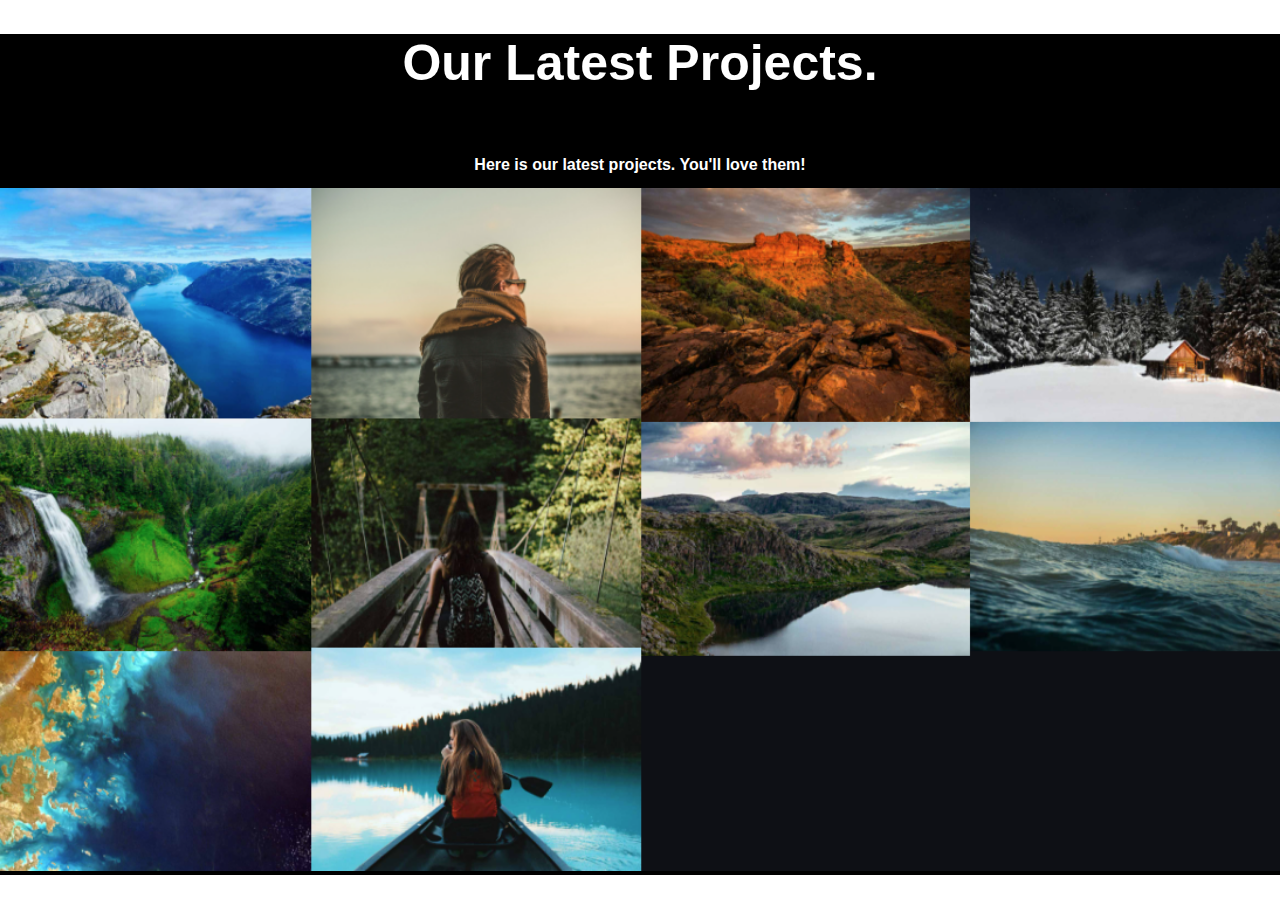
<file: about.html>
<!DOCTYPE html>
<html lang="en">
<head>
    <meta charset="UTF-8">
    <meta name="viewport" content="width=device-width, initial-scale=1.0">
    <title>Document</title>
    <link rel="stylesheet" href="./style.css">
</head>
<body>
    <div id="mainab">
        <h1 class="mainab1">Our Latest Projects.</h1><br>
        <h2 class="mainab2">Here is our latest projects. You'll love them!</h2>
        <img src="./Image/about.png" width="100%" alt="">
    </div>
</body>
</html>
</file>
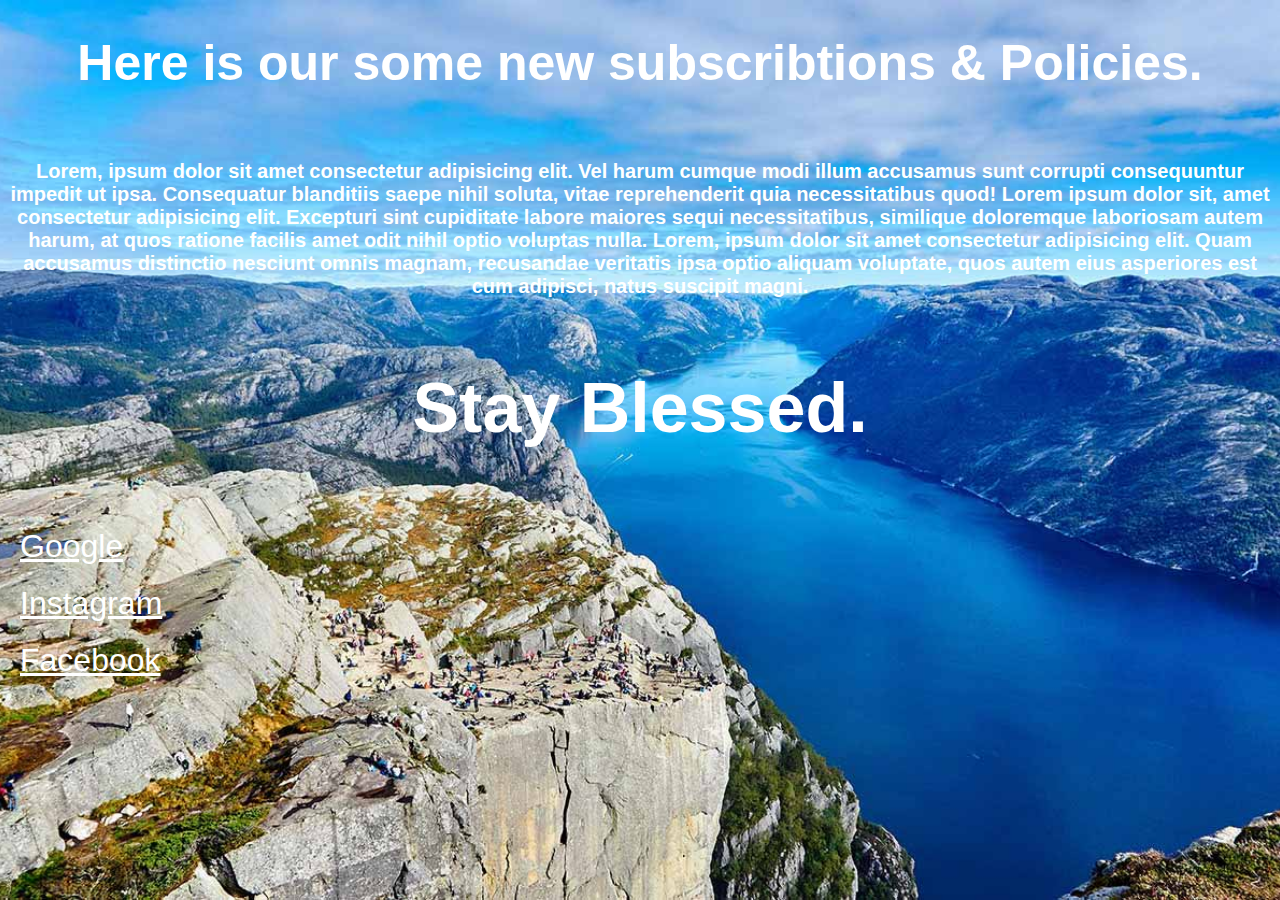
<file: contact.html>
<!DOCTYPE html>
<html lang="en">
<head>
    <meta charset="UTF-8">
    <meta name="viewport" content="width=device-width, initial-scale=1.0">
    <title>Document</title>
    <link rel="stylesheet" href="./style.css">
</head>
<body>
    <div id="contact">
       <h1 class="contact1"> Here is our some new subscribtions & Policies.</h1><br>
       <h2 class="contact2">Lorem, ipsum dolor sit amet consectetur adipisicing elit. Vel harum cumque modi illum accusamus sunt corrupti consequuntur impedit ut ipsa. Consequatur blanditiis saepe nihil soluta, vitae reprehenderit quia necessitatibus quod! Lorem ipsum dolor sit, amet consectetur adipisicing elit. Excepturi sint cupiditate labore maiores sequi necessitatibus, similique doloremque laboriosam autem harum, at quos ratione facilis amet odit nihil optio voluptas nulla. Lorem, ipsum dolor sit amet consectetur adipisicing elit. Quam accusamus distinctio nesciunt omnis magnam, recusandae veritatis ipsa optio aliquam voluptate, quos autem eius asperiores est cum adipisci, natus suscipit magni.</h2>
       <h3 class="contact3"> Stay Blessed. </h3>
           <div class="contact4">
                <li><a class="button" href="https://www.google.com">Google</a></li>
                <li><a class="button" href="https://www.instagram.com">Instagram</a></li>
                <li><a class="button" href="https://www.facebook.com">Facebook</a></li>
           </div>
    </div>
</body>
</html>
</file>
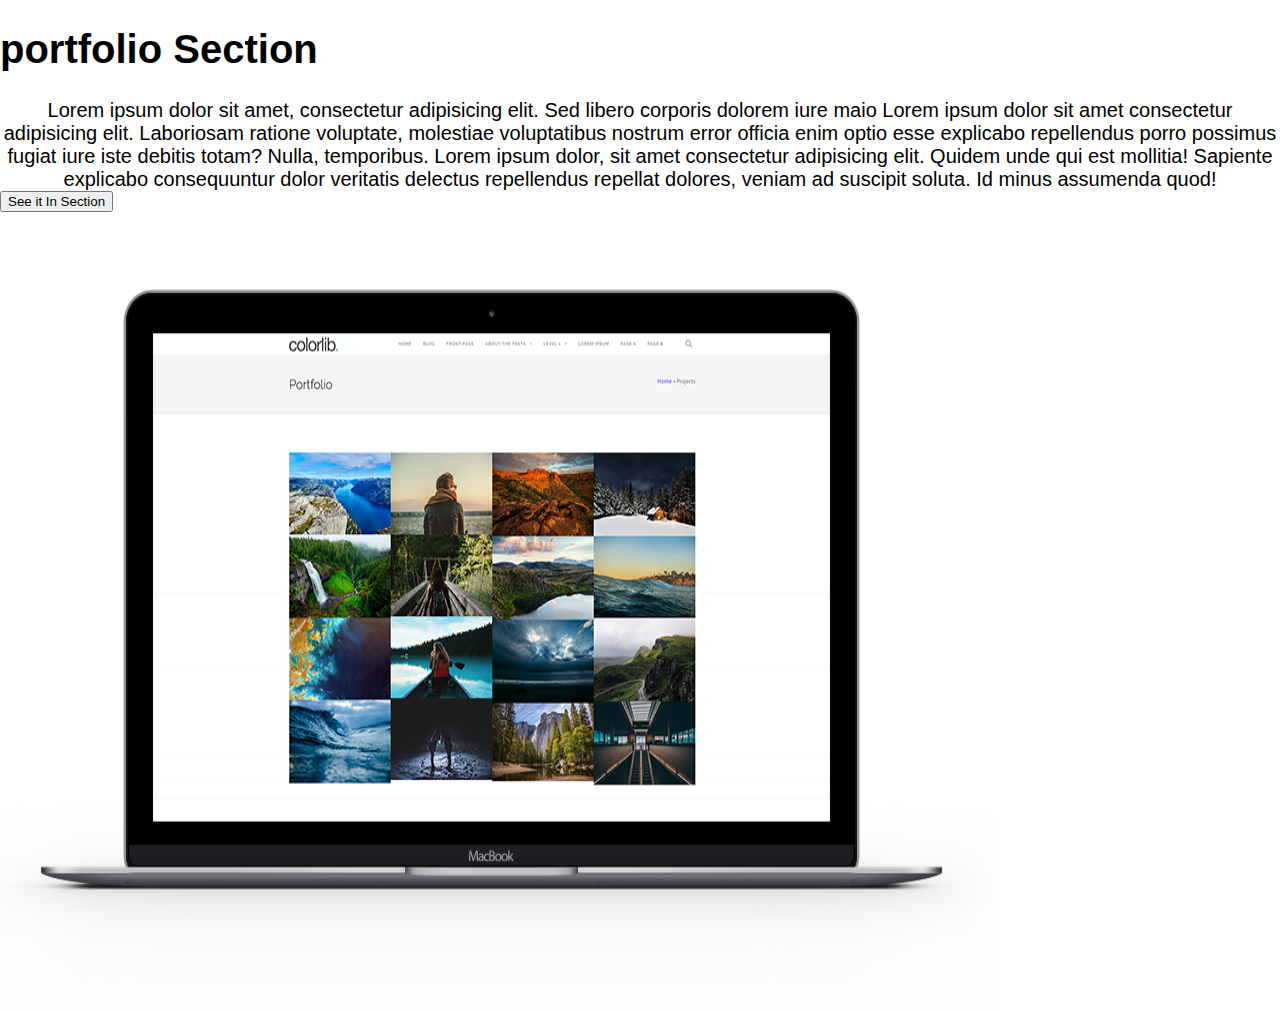
<file: portfolio.html>
<!DOCTYPE html>
<html lang="en">
<head>
    <meta charset="UTF-8">
    <meta name="viewport" content="width=device-width, initial-scale=1.0">
    <title>Document</title>
    <link rel="stylesheet" href="./style.css">
</head>
<body>
    <div id="portfolio">
        <div class="port1">
            <h1 class="headingp">portfolio Section</h1>
            Lorem ipsum dolor sit amet, consectetur adipisicing elit. Sed libero corporis dolorem iure maio Lorem ipsum dolor sit amet consectetur adipisicing elit. Laboriosam ratione voluptate, molestiae voluptatibus nostrum error officia enim optio esse explicabo repellendus porro possimus fugiat iure iste debitis totam? Nulla, temporibus. Lorem ipsum dolor, sit amet consectetur adipisicing elit. Quidem unde qui est mollitia! Sapiente explicabo consequuntur dolor veritatis delectus repellendus repellat dolores, veniam ad suscipit soluta. Id minus assumenda quod!
            <br> <Button class="buttonp">See it In Section</Button>
           </div> 
           <img src="./Image/image2.png" width="1000px" height="800px" class="leftpic"  alt="about image">
        
        
    </div>
</body>
</html>
</file>
<file: style.css>
/* Home page start  */
 #main{
    
    background-image: url(./Image/Background\ image.jpg);
    background-position: center;
    background-repeat: no-repeat;
    background-size: cover;
    position: absolute;
    inset: 0;
    z-index: -1;
    text-align: center;
    overflow-y: scroll;
    display: flex;
    
} 
 .main1{ 
text-align: center; 
transform: 50%;
place-content: center;
align-items: center;
position: absolute;
inset: 0;
z-index: -1;
text-align: center;
text-size-adjust: 50px;
color: rgb(255, 255, 255);
font-size: 75px;
 }
 .main2{
    color: purple;

 }
 .button{
    height: fit-content;
    display: flex;
    align-items: center;
    overflow: hidden;
    position: relative;
 }
 .header {
    background-color: #000000;
    padding: 10px 20px;
    display: flex;
    justify-content: space-between;
    align-items: center;
  }
  body {
    font-family: "Roboto", sans-serif;
margin: 0;
padding: 0;
}
.nav {
    display: flex;
    list-style: none;
    margin: 0;
    padding: 0;
   color: #ffffff;
}
.nav li {
    margin-right: 20px;
    list-style: none;
    margin-left: -30%;
  
  }
  .nav a {
    text-decoration: none;
    color: #ffffff;
    list-style: none;
  }
  .logo {
    font-size: 2em;
    font-weight: bold;
    color: #ffffff;
  }
  /* Portfolio section start  */

.port1{
  font-size: 20px;
  margin-left: 0;
  /* margin-right: 20px; */
  width: 100%;
  height: 50%;
  text-align: center;


}

#portfolio{
  width: 100%;
  height: 100%;
}
.leftpic{
   display: block;
  align-items: center;
  text-align: center;

}

.buttonp{
  display: flex;
  flex-direction: row;
  justify-content: space-between;
  text-align: center;
}
.headingp{
  display: flex;
  flex-direction: row;
  justify-content: space-between;
  text-align: center;
  
}
/* About Section start */
#mainab{
  background-color: #000000;
  width: 100%;
  height: 100%;
  color: #ffffff;
}
.mainab1{
  text-align: center;
  font-size: 50px;
}
.mainab2{
  text-align: center;
  font-size: medium;
}
/* contact section start  */

#contact{
background-image: url(./Image/background1.jpg);
position: absolute;
background-position: center;
background-size: cover;
background-repeat: no-repeat;
inset: 0;

}

.contact1{
  font-size: 50px;
  text-align: center;
  color: #ffffff;
}
.contact2{
  font-size: 20px;
  text-align: center;
  color: #ffffff;
}
.contact3{
  font-size: 70px;
  text-align: center;
  color: #ffffff;
}
.button{
  font-size: xx-large;
  appearance: button;
  border: none;
  padding: 10px 20px;
  color: rgb(255, 255, 255);
  border-radius: 5px;
  cursor: pointer;
  

}
.button:hover{
  background-color: #0069d9;
}
.button:active{
  background-color: #ff0000;
}
</file>
